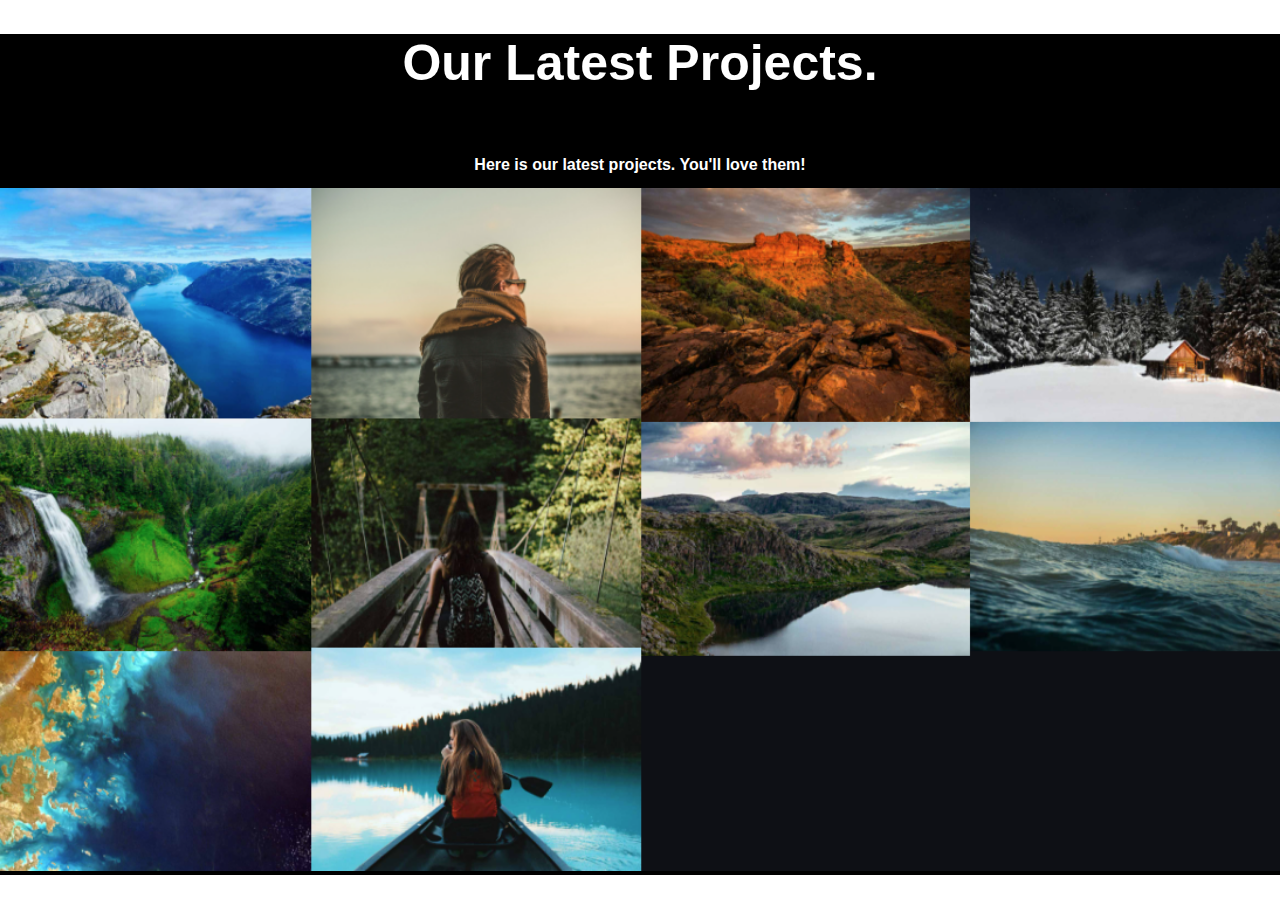
<file: about.html>
<!DOCTYPE html>
<html lang="en">
<head>
    <meta charset="UTF-8">
    <meta name="viewport" content="width=device-width, initial-scale=1.0">
    <title>Document</title>
    <link rel="stylesheet" href="./style.css">
</head>
<body>
    <div id="mainab">
        <h1 class="mainab1">Our Latest Projects.</h1><br>
        <h2 class="mainab2">Here is our latest projects. You'll love them!</h2>
        <img src="./Image/about.png" width="100%" alt="">
    </div>
</body>
</html>
</file>
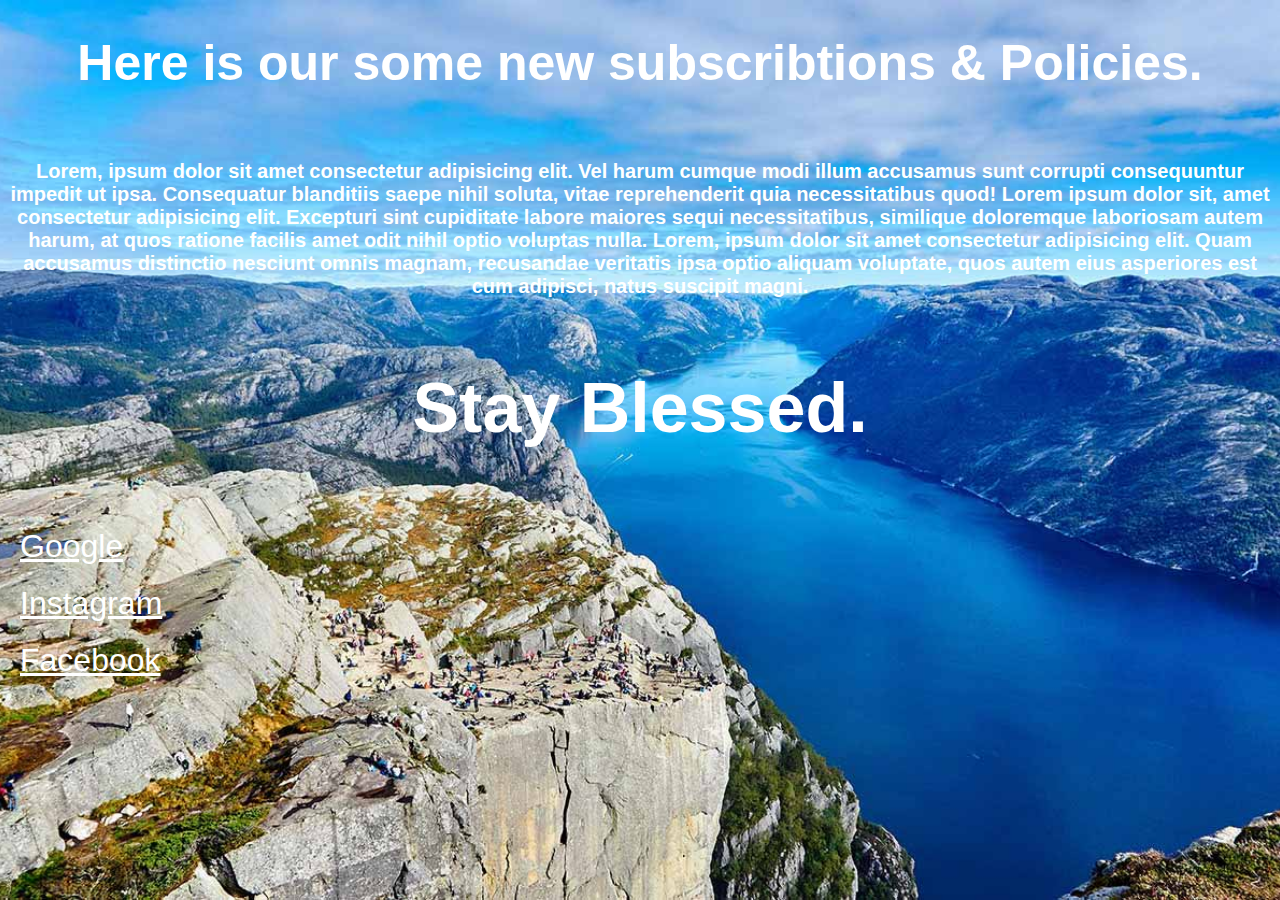
<file: contact.html>
<!DOCTYPE html>
<html lang="en">
<head>
    <meta charset="UTF-8">
    <meta name="viewport" content="width=device-width, initial-scale=1.0">
    <title>Document</title>
    <link rel="stylesheet" href="./style.css">
</head>
<body>
    <div id="contact">
       <h1 class="contact1"> Here is our some new subscribtions & Policies.</h1><br>
       <h2 class="contact2">Lorem, ipsum dolor sit amet consectetur adipisicing elit. Vel harum cumque modi illum accusamus sunt corrupti consequuntur impedit ut ipsa. Consequatur blanditiis saepe nihil soluta, vitae reprehenderit quia necessitatibus quod! Lorem ipsum dolor sit, amet consectetur adipisicing elit. Excepturi sint cupiditate labore maiores sequi necessitatibus, similique doloremque laboriosam autem harum, at quos ratione facilis amet odit nihil optio voluptas nulla. Lorem, ipsum dolor sit amet consectetur adipisicing elit. Quam accusamus distinctio nesciunt omnis magnam, recusandae veritatis ipsa optio aliquam voluptate, quos autem eius asperiores est cum adipisci, natus suscipit magni.</h2>
       <h3 class="contact3"> Stay Blessed. </h3>
           <div class="contact4">
                <li><a class="button" href="https://www.google.com">Google</a></li>
                <li><a class="button" href="https://www.instagram.com">Instagram</a></li>
                <li><a class="button" href="https://www.facebook.com">Facebook</a></li>
           </div>
    </div>
</body>
</html>
</file>
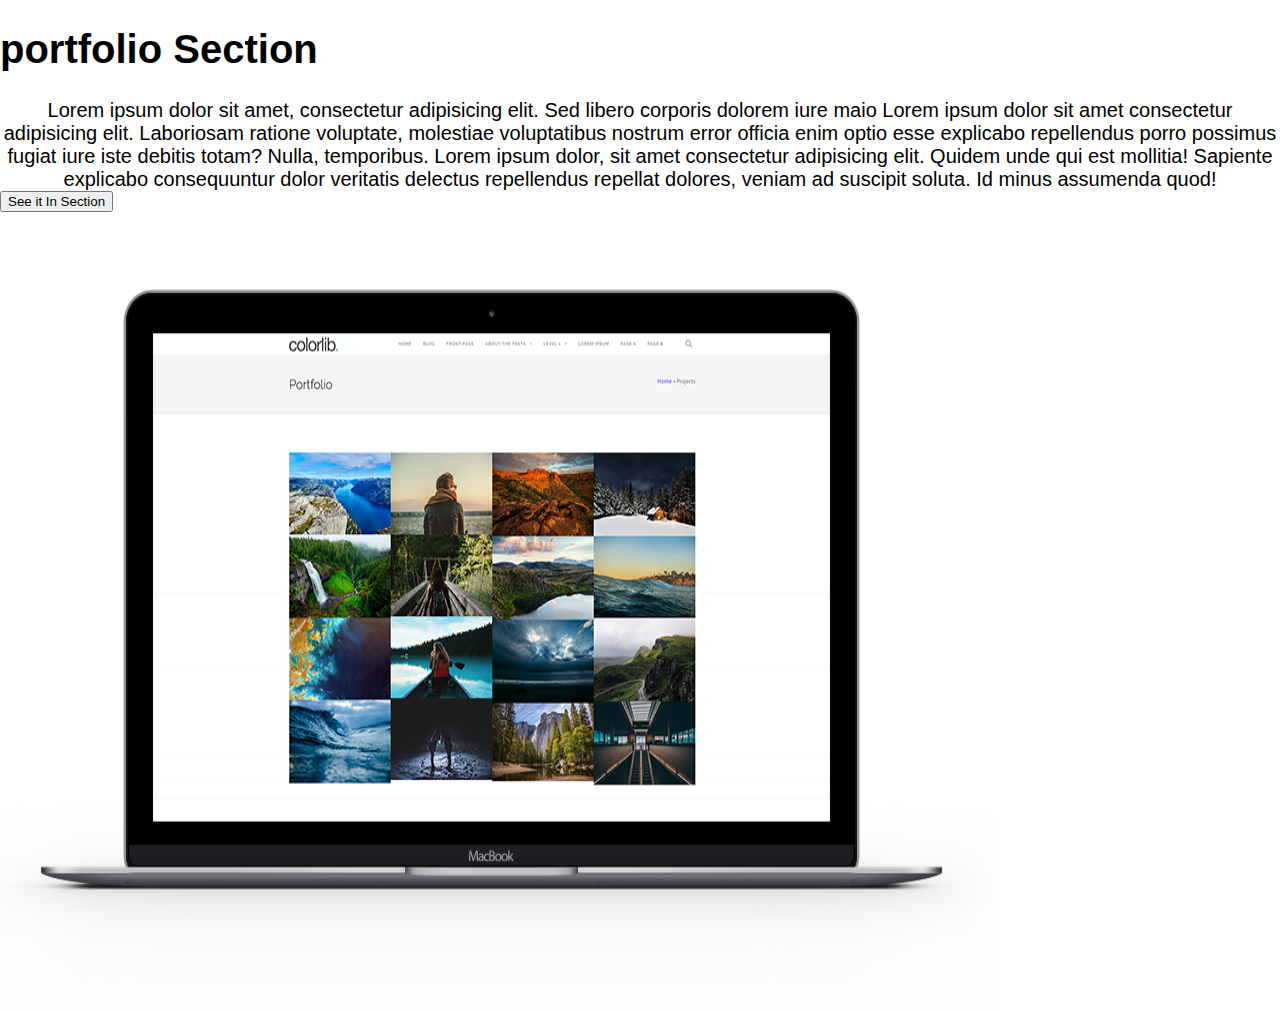
<file: portfolio.html>
<!DOCTYPE html>
<html lang="en">
<head>
    <meta charset="UTF-8">
    <meta name="viewport" content="width=device-width, initial-scale=1.0">
    <title>Document</title>
    <link rel="stylesheet" href="./style.css">
</head>
<body>
    <div id="portfolio">
        <div class="port1">
            <h1 class="headingp">portfolio Section</h1>
            Lorem ipsum dolor sit amet, consectetur adipisicing elit. Sed libero corporis dolorem iure maio Lorem ipsum dolor sit amet consectetur adipisicing elit. Laboriosam ratione voluptate, molestiae voluptatibus nostrum error officia enim optio esse explicabo repellendus porro possimus fugiat iure iste debitis totam? Nulla, temporibus. Lorem ipsum dolor, sit amet consectetur adipisicing elit. Quidem unde qui est mollitia! Sapiente explicabo consequuntur dolor veritatis delectus repellendus repellat dolores, veniam ad suscipit soluta. Id minus assumenda quod!
            <br> <Button class="buttonp">See it In Section</Button>
           </div> 
           <img src="./Image/image2.png" width="1000px" height="800px" class="leftpic"  alt="about image">
        
        
    </div>
</body>
</html>
</file>
<file: style.css>
/* Home page start  */
 #main{
    
    background-image: url(./Image/Background\ image.jpg);
    background-position: center;
    background-repeat: no-repeat;
    background-size: cover;
    position: absolute;
    inset: 0;
    z-index: -1;
    text-align: center;
    overflow-y: scroll;
    display: flex;
    
} 
 .main1{ 
text-align: center; 
transform: 50%;
place-content: center;
align-items: center;
position: absolute;
inset: 0;
z-index: -1;
text-align: center;
text-size-adjust: 50px;
color: rgb(255, 255, 255);
font-size: 75px;
 }
 .main2{
    color: purple;

 }
 .button{
    height: fit-content;
    display: flex;
    align-items: center;
    overflow: hidden;
    position: relative;
 }
 .header {
    background-color: #000000;
    padding: 10px 20px;
    display: flex;
    justify-content: space-between;
    align-items: center;
  }
  body {
    font-family: "Roboto", sans-serif;
margin: 0;
padding: 0;
}
.nav {
    display: flex;
    list-style: none;
    margin: 0;
    padding: 0;
   color: #ffffff;
}
.nav li {
    margin-right: 20px;
    list-style: none;
    margin-left: -30%;
  
  }
  .nav a {
    text-decoration: none;
    color: #ffffff;
    list-style: none;
  }
  .logo {
    font-size: 2em;
    font-weight: bold;
    color: #ffffff;
  }
  /* Portfolio section start  */

.port1{
  font-size: 20px;
  margin-left: 0;
  /* margin-right: 20px; */
  width: 100%;
  height: 50%;
  text-align: center;


}

#portfolio{
  width: 100%;
  height: 100%;
}
.leftpic{
   display: block;
  align-items: center;
  text-align: center;

}

.buttonp{
  display: flex;
  flex-direction: row;
  justify-content: space-between;
  text-align: center;
}
.headingp{
  display: flex;
  flex-direction: row;
  justify-content: space-between;
  text-align: center;
  
}
/* About Section start */
#mainab{
  background-color: #000000;
  width: 100%;
  height: 100%;
  color: #ffffff;
}
.mainab1{
  text-align: center;
  font-size: 50px;
}
.mainab2{
  text-align: center;
  font-size: medium;
}
/* contact section start  */

#contact{
background-image: url(./Image/background1.jpg);
position: absolute;
background-position: center;
background-size: cover;
background-repeat: no-repeat;
inset: 0;

}

.contact1{
  font-size: 50px;
  text-align: center;
  color: #ffffff;
}
.contact2{
  font-size: 20px;
  text-align: center;
  color: #ffffff;
}
.contact3{
  font-size: 70px;
  text-align: center;
  color: #ffffff;
}
.button{
  font-size: xx-large;
  appearance: button;
  border: none;
  padding: 10px 20px;
  color: rgb(255, 255, 255);
  border-radius: 5px;
  cursor: pointer;
  

}
.button:hover{
  background-color: #0069d9;
}
.button:active{
  background-color: #ff0000;
}
</file>
